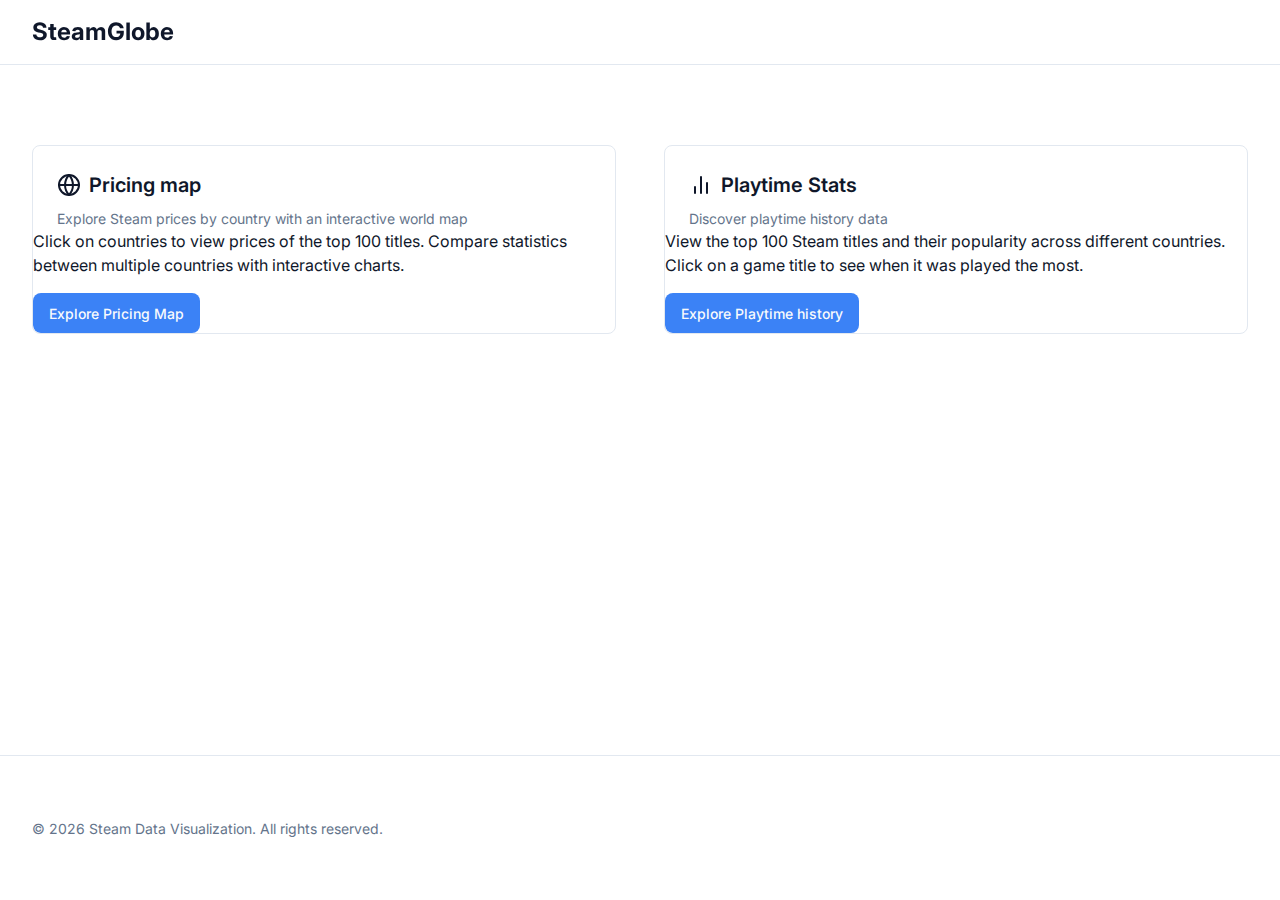
<file: index.html>
<!DOCTYPE html>
<html lang="hr">
<head>
    <meta charset="UTF-8">
    <meta name="viewport" content="width=device-width, initial-scale=1.0">
    <title>Steam Data Visualization</title>
    <link href="https://fonts.googleapis.com/css2?family=Inter:wght@400;500;600;700&display=swap" rel="stylesheet">
    <link rel="stylesheet" href="style.css">
</head>
<body>
<div class="container">
    <header class="navbar">
        <div class="navbar-container">
            <h1 class="navbar-title">SteamGlobe</h1>
        </div>
    </header>

    <main class="main">
        <section class="hero-section">
            <div class="card-grid">
                <div class="card">
                    <div class="card-header">
                        <h2 class="card-title">
                            <svg xmlns="http://www.w3.org/2000/svg" width="24" height="24" viewBox="0 0 24 24" fill="none" stroke="currentColor" stroke-width="2" stroke-linecap="round" stroke-linejoin="round" class="icon">
                                <circle cx="12" cy="12" r="10"></circle>
                                <path d="M12 2a15.3 15.3 0 0 1 4 10 15.3 15.3 0 0 1-4 10 15.3 15.3 0 0 1-4-10 15.3 15.3 0 0 1 4-10z"></path>
                                <path d="M2 12h20"></path>
                            </svg>
                            Pricing map
                        </h2>
                        <p class="card-description">
                            Explore Steam prices by country with an interactive world map
                        </p>
                    </div>
                    <div class="card-content">
                        <p class="card-text">
                            Click on countries to view prices of the top 100 titles. Compare statistics between multiple countries with interactive charts.
                        </p>
                        <a href="pricing-map.html" class="button">Explore Pricing Map</a>
                    </div>
                </div>

                <div class="card">
                    <div class="card-header">
                        <h2 class="card-title">
                            <svg xmlns="http://www.w3.org/2000/svg" width="24" height="24" viewBox="0 0 24 24" fill="none" stroke="currentColor" stroke-width="2" stroke-linecap="round" stroke-linejoin="round" class="icon">
                                <line x1="18" y1="20" x2="18" y2="10"></line>
                                <line x1="12" y1="20" x2="12" y2="4"></line>
                                <line x1="6" y1="20" x2="6" y2="14"></line>
                            </svg>
                            Playtime Stats
                        </h2>
                        <p class="card-description">
                            Discover playtime history data
                        </p>
                    </div>
                    <div class="card-content">
                        <p class="card-text">
                            View the top 100 Steam titles and their popularity across different countries. Click on a game title to see when it was played the most.
                        </p>
                        <a href="game-connections.html" class="button">Explore Playtime history</a>
                    </div>
                </div>
            </div>
        </section>
    </main>

    <footer class="footer">
        <div class="footer-container">
            <p class="footer-text">
                &copy; <span id="current-year"></span> Steam Data Visualization. All rights reserved.
            </p>
        </div>
    </footer>
</div>

<script>
    document.getElementById('current-year').textContent = new Date().getFullYear();
</script>
</body>
</html>
</file>
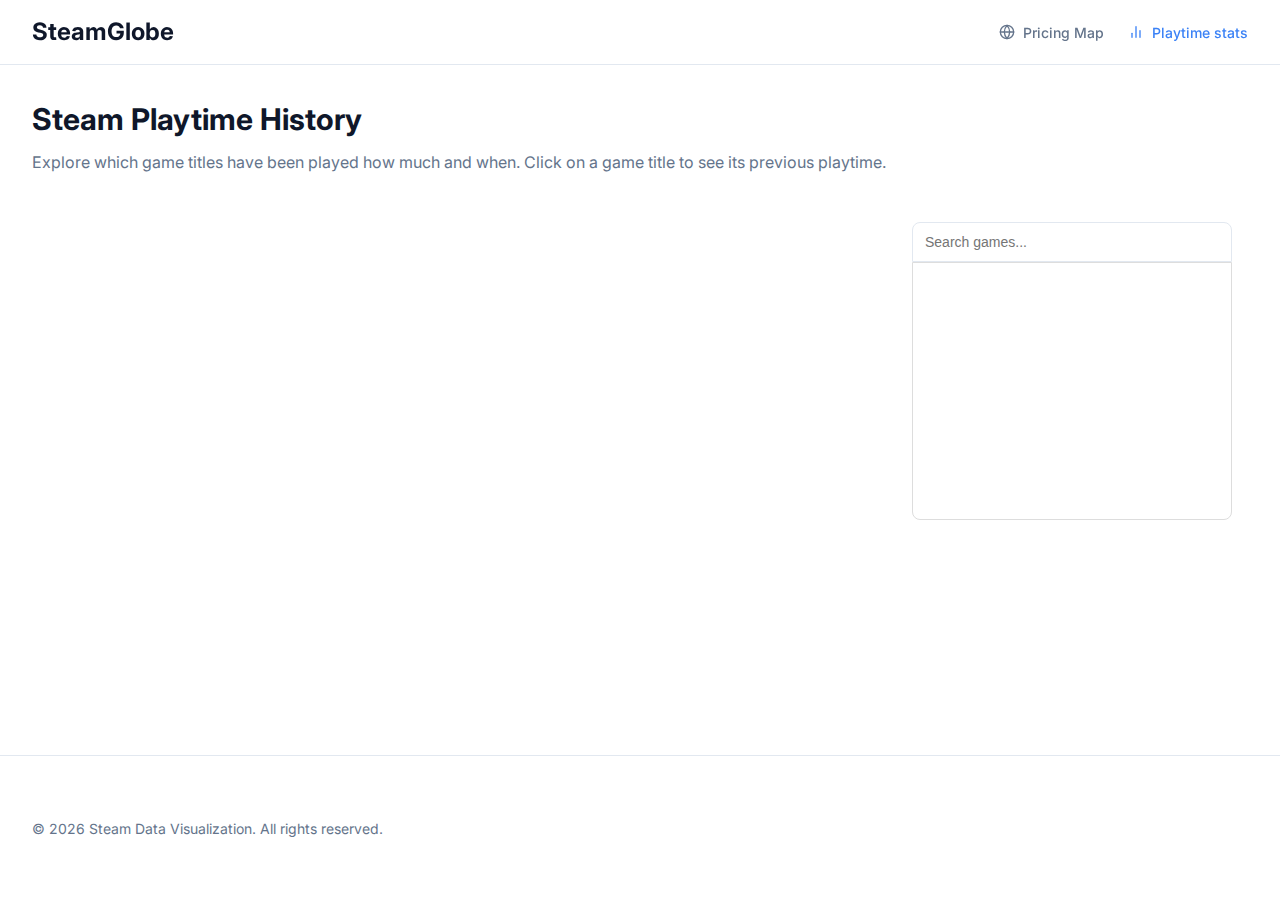
<file: game-connections.html>
<!DOCTYPE html>
<html lang="en">
<head>
    <meta charset="UTF-8">
    <meta name="viewport" content="width=device-width, initial-scale=1.0">
    <title>Game Connections - Steam Data Visualization</title>
    <link href="https://fonts.googleapis.com/css2?family=Inter:wght@400;500;600;700&display=swap" rel="stylesheet">
    <link rel="stylesheet" href="style.css">
    <script src="https://d3js.org/d3.v3.min.js"></script>
</head>
<body>
<div class="container">
    <header class="navbar">
        <div class="navbar-container">
            <h1 class="navbar-title">SteamGlobe</h1>
            <nav class="navbar-nav">
                <a href="pricing-map.html" class="navbar-link">
                    <svg xmlns="http://www.w3.org/2000/svg" width="16" height="16" viewBox="0 0 24 24" fill="none" stroke="currentColor" stroke-width="2" stroke-linecap="round" stroke-linejoin="round" class="icon">
                        <circle cx="12" cy="12" r="10"></circle>
                        <path d="M12 2a15.3 15.3 0 0 1 4 10 15.3 15.3 0 0 1-4 10 15.3 15.3 0 0 1-4-10 15.3 15.3 0 0 1 4-10z"></path>
                        <path d="M2 12h20"></path>
                    </svg>
                    Pricing Map
                </a>
                <a href="game-connections.html" class="navbar-link active">
                    <svg xmlns="http://www.w3.org/2000/svg" width="16" height="16" viewBox="0 0 24 24" fill="none" stroke="currentColor" stroke-width="2" stroke-linecap="round" stroke-linejoin="round" class="icon">
                        <line x1="18" y1="20" x2="18" y2="10"></line>
                        <line x1="12" y1="20" x2="12" y2="4"></line>
                        <line x1="6" y1="20" x2="6" y2="14"></line>
                    </svg>
                    Playtime stats
                </a>
            </nav>
        </div>
    </header>

    <main class="main">
        <div class="page-header">
            <h1 class="page-title">Steam Playtime History</h1>
            <p class="page-description">
                Explore which game titles have been played how much and when. Click on a game title to see its previous playtime.
            </p>
        </div>

        <div class="data-chart">
            <div class="search-container">
                <input type="text" id="game-search" class="search-input" placeholder="Search games...">
                <div id="game-list" class="game-list"></div>
            </div>
            <div id="playtime-chart" class="chart-container"></div>
            <div id="legend" class="legend-container"></div>
        </div>
    </main>

    <footer class="footer">
        <div class="footer-container">
            <p class="footer-text">
                &copy; <span id="current-year"></span> Steam Data Visualization. All rights reserved.
            </p>
        </div>
    </footer>
</div>

<script>
    document.getElementById('current-year').textContent = new Date().getFullYear();
</script>

<script>
    d3.json("data/data.json", function(error, games) {
        if (error) throw error;

        var selectedIds = [];
        var color = d3.scale.category10();

        function animateLine(path) {
            var totalLength = path.node().getTotalLength();
            path
                .attr("stroke-dasharray", totalLength + " " + totalLength)
                .attr("stroke-dashoffset", totalLength)
                .transition()
                .duration(800)
                .attr("stroke-dashoffset", 0);
        }

        function animateLineOut(path, callback) {
            var totalLength = path.node().getTotalLength();
            path
                .transition()
                .duration(600)
                .attr("stroke-dashoffset", totalLength)
                .each("end", function() {
                    path.remove();
                    if (callback) callback();
                });
        }


        // Prikaz svih igara
        function renderGameList(filteredGames) {
            var list = d3.select("#game-list").selectAll(".game-list-item")
                .data(filteredGames, function(d) { return d.appId; });

            var enter = list.enter()
                .append("div")
                .attr("class", "game-list-item")
                .style("display", "flex")
                .style("align-items", "center");

            enter.append("input")
                .attr("type", "checkbox")
                .attr("class", "game-checkbox")
                .attr("id", function(d) { return "cb-" + d.appId; })
                .property("checked", function(d) { return selectedIds.indexOf(d.appId) !== -1; })
                .on("change", function(d) {
                    if (this.checked) {
                        if (selectedIds.indexOf(d.appId) === -1) selectedIds.push(d.appId);
                    } else {
                        var idx = selectedIds.indexOf(d.appId);
                        if (idx !== -1) selectedIds.splice(idx, 1);
                    }
                    updateChart();
                });

            enter.append("label")
                .attr("for", function(d) { return "cb-" + d.appId; })
                .text(function(d) { return d.name; })
                .style("margin-left", "8px");

            list.exit().remove();

            // Osvježi stanje checkboxa na filter promjeni
            list.select("input.game-checkbox")
                .property("checked", function(d) { return selectedIds.indexOf(d.appId) !== -1; });
        }

        // Search funkcionalnost
        d3.select("#game-search").on("input", function() {
            var searchTerm = this.value.toLowerCase();
            var filtered = games.filter(function(g) {
                return g.name.toLowerCase().indexOf(searchTerm) !== -1;
            });
            renderGameList(filtered);
        });

        // Inicijalni prikaz svih igara
        renderGameList(games);

        // Inicijalni prikaz grafa
        updateChart();

        function updateChart() {
            d3.select("#playtime-chart").selectAll("*").remove();
            var margin = {top: 30, right: 80, bottom: 40, left: 60},
                width = 800 - margin.left - margin.right,
                height = 400 - margin.top - margin.bottom;

            var svg = d3.select("#playtime-chart")
                .append("svg")
                .attr("width", width + margin.left + margin.right)
                .attr("height", height + margin.top + margin.bottom)
                .append("g")
                .attr("transform", "translate(" + margin.left + "," + margin.top + ")");

            var selectedGames = games.filter(function(g) { return selectedIds.indexOf(g.appId) !== -1; });

            if (selectedGames.length === 0) {
                svg.append("text")
                    .attr("x", width/2)
                    .attr("y", height/2)
                    .attr("text-anchor", "middle")
                    .text("Select one or more games to view playtime history.");
                d3.select("#legend").selectAll("*").remove();
                return;
            }

            var parseTime = d3.time.format("%B %Y");
            var allMonths = d3.set();
            selectedGames.forEach(function(game) {
                game.monthlyPeakPlayers.forEach(function(mp) {
                    if (mp.month !== "Last 30 Days" && parseTime.parse(mp.month)) {
                        allMonths.add(mp.month);
                    }
                });
            });
            var months = allMonths.values().sort(function(a, b) {
                return parseTime.parse(a) - parseTime.parse(b);
            });

            if (months.length === 0) {
                svg.append("text")
                    .attr("x", width/2)
                    .attr("y", height/2)
                    .attr("text-anchor", "middle")
                    .text("No valid monthly data available.");
                d3.select("#legend").selectAll("*").remove();
                return;
            }

            var x = d3.time.scale()
                .domain(d3.extent(months, function(m) { return parseTime.parse(m); }))
                .range([0, width]);

            var y = d3.scale.linear()
                .domain([0, d3.max(selectedGames, function(game) {
                    return d3.max(game.monthlyPeakPlayers, function(mp) { return mp.peakPlayers; });
                })])
                .range([height, 0]);

            var xAxis = d3.svg.axis().scale(x).orient("bottom").ticks(10);
            svg.append("g")
                .attr("class", "x axis")
                .attr("transform", "translate(0," + height + ")")
                .call(xAxis);

            var yAxis = d3.svg.axis().scale(y).orient("left");
            svg.append("g")
                .attr("class", "y axis")
                .call(yAxis);

            var line = d3.svg.line()
                .x(function(d) { return x(parseTime.parse(d.month)); })
                .y(function(d) { return y(d.peakPlayers); });

            // Tooltip div (samo jednom na stranici)
            var tooltip = d3.select("body").selectAll(".d3-tooltip").data([0]);
            tooltip = tooltip.enter()
                .append("div")
                .attr("class", "d3-tooltip")
                .style("opacity", 0)
                .merge ? tooltip : tooltip; // ovo radi samo u v4+, ali u v3 je dovoljno gore

            selectedGames.forEach(function(game, i) {
                var filteredData = game.monthlyPeakPlayers.filter(function(mp){
                    return mp.month !== "Last 30 Days" && parseTime.parse(mp.month);
                });

                svg.append("path")
                    .datum(filteredData)
                    .attr("class", "line")
                    .attr("d", line)
                    .style("stroke", color(game.name))
                    .style("stroke-width", 2)
                    .style("fill", "none");

                // Dodaj točke na liniju
                svg.selectAll(".dot-" + i)
                    .data(filteredData)
                    .enter()
                    .append("circle")
                    .attr("class", "dot dot-" + i)
                    .attr("cx", function(d) { return x(parseTime.parse(d.month)); })
                    .attr("cy", function(d) { return y(d.peakPlayers); })
                    .attr("r", 3) // početni radijus
                    .style("fill", color(game.name))
                    .on("mouseover", function(d) {
                        d3.select(this)
                            .transition().duration(100)
                            .attr("r", 5); // povećaj na hover
                        tooltip.style("opacity", 0.95)
                            .html(
                                "<strong>" + game.name + "</strong><br>" +
                                d.month + "<br>" +
                                "Peak players: " + d.peakPlayers
                            )
                            .style("left", (d3.event.pageX + 15) + "px")
                            .style("top", (d3.event.pageY - 28) + "px");
                    })
                    .on("mousemove", function() {
                        tooltip.style("left", (d3.event.pageX + 15) + "px")
                            .style("top", (d3.event.pageY - 28) + "px");
                    })
                    .on("mouseout", function() {
                        d3.select(this)
                            .transition().duration(100)
                            .attr("r", 3); // vrati na početni radijus
                        tooltip.style("opacity", 0);
                    });
            });

            svg.append("text")
                .attr("transform", "rotate(-90)")
                .attr("y", -50)
                .attr("x", -height/2)
                .attr("dy", "1em")
                .style("text-anchor", "middle")
                .text("Monthly Peak Players");

            svg.append("text")
                .attr("x", width / 2)
                .attr("y", height + 35)
                .attr("text-anchor", "middle")
                .text("Month");

            // Render legend
            var legendDiv = d3.select("#legend");
            legendDiv.selectAll("*").remove();

            selectedGames.forEach(function(game, i) {
                var item = legendDiv.append("div")
                    .attr("class", "legend-item");
                item.append("span")
                    .attr("class", "legend-color")
                    .style("background", color(game.name));
                item.append("span")
                    .text(game.name);
            });
        }
    });

</script>
</body>
</html>
</file>
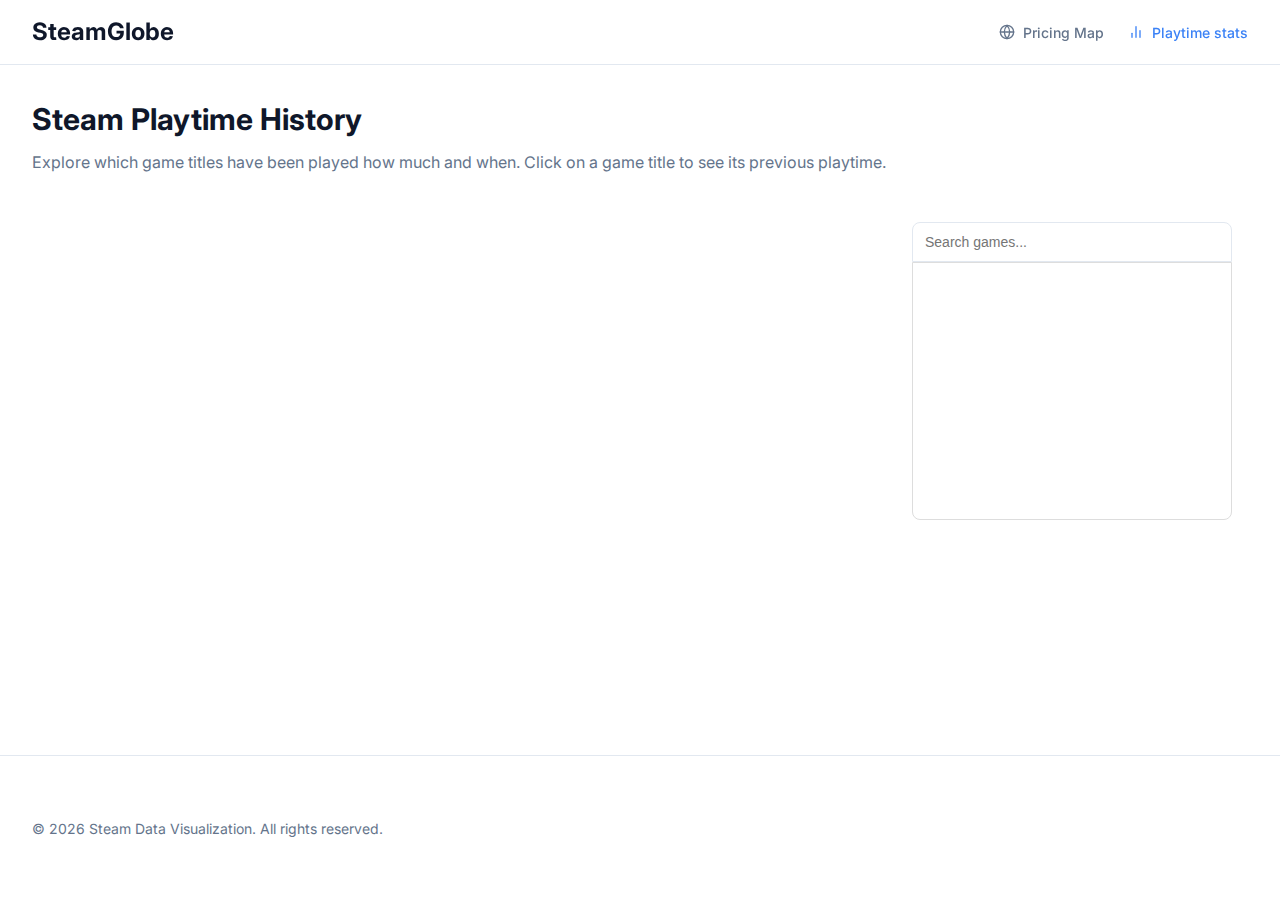
<file: playtime-stats.html>
<!DOCTYPE html>
<html lang="en">
<head>
    <meta charset="UTF-8">
    <meta name="viewport" content="width=device-width, initial-scale=1.0">
    <title>Playtime stats - Steam Data Visualization</title>
    <link href="https://fonts.googleapis.com/css2?family=Inter:wght@400;500;600;700&display=swap" rel="stylesheet">
    <link rel="stylesheet" href="style.css">
    <script src="https://d3js.org/d3.v3.min.js"></script>
</head>
<body class="playtime-stats">

<div class="container">
    <header class="navbar">
        <div class="navbar-container">
            <h1 class="navbar-title">SteamGlobe</h1>
            <nav class="navbar-nav">
                <a href="pricing-map.html" class="navbar-link">
                    <svg xmlns="http://www.w3.org/2000/svg" width="16" height="16" viewBox="0 0 24 24" fill="none" stroke="currentColor" stroke-width="2" stroke-linecap="round" stroke-linejoin="round" class="icon">
                        <circle cx="12" cy="12" r="10"></circle>
                        <path d="M12 2a15.3 15.3 0 0 1 4 10 15.3 15.3 0 0 1-4 10 15.3 15.3 0 0 1-4-10 15.3 15.3 0 0 1 4-10z"></path>
                        <path d="M2 12h20"></path>
                    </svg>
                    Pricing Map
                </a>
                <a href="playtime-stats.html" class="navbar-link active">
                    <svg xmlns="http://www.w3.org/2000/svg" width="16" height="16" viewBox="0 0 24 24" fill="none" stroke="currentColor" stroke-width="2" stroke-linecap="round" stroke-linejoin="round" class="icon">
                        <line x1="18" y1="20" x2="18" y2="10"></line>
                        <line x1="12" y1="20" x2="12" y2="4"></line>
                        <line x1="6" y1="20" x2="6" y2="14"></line>
                    </svg>
                    Playtime stats
                </a>
            </nav>
        </div>
    </header>

    <main class="main">
        <div class="page-header">
            <h1 class="page-title">Steam Playtime History</h1>
            <p class="page-description">
                Explore which game titles have been played how much and when. Click on a game title to see its previous playtime.
            </p>
        </div>

        <div class="data-chart">
            <div class="search-container">
                <input type="text" id="game-search" class="search-input" placeholder="Search games...">
                <div id="game-list" class="game-list"></div>
            </div>
            <div class="playtime-container">
                <div id="playtime-chart" class="chart-container"></div>
                <div id="legend" class="legend-container"></div>
            </div>
        </div>
    </main>

    <footer class="footer">
        <div class="footer-container">
            <p class="footer-text">
                &copy; <span id="current-year"></span> Steam Data Visualization. All rights reserved.
            </p>
        </div>
    </footer>
</div>

<script src="script.js"></script>

</body>
</html>
</file>
<file: style.css>
/* Base styles */
:root {
    --background: #ffffff;
    --foreground: #0f172a;
    --card: #ffffff;
    --card-foreground: #0f172a;
    --primary: #3b82f6;
    --primary-foreground: #f8fafc;
    --secondary: #f1f5f9;
    --secondary-foreground: #1e293b;
    --muted: #f1f5f9;
    --muted-foreground: #64748b;
    --accent: #f1f5f9;
    --accent-foreground: #1e293b;
    --destructive: #ef4444;
    --destructive-foreground: #f8fafc;
    --border: #e2e8f0;
    --input: #e2e8f0;
    --ring: #3b82f6;
    --radius: 0.5rem;

    /* Chart colors */
    --chart-1: #3b82f6;
    --chart-2: #10b981;
    --chart-3: #f59e0b;
}

* {
    margin: 0;
    padding: 0;
    box-sizing: border-box;
}

body {
    font-family: "Inter", sans-serif;
    background-color: var(--background);
    color: var(--foreground);
    line-height: 1.5;
}

.container {
    display: flex;
    flex-direction: column;
    min-height: 100vh;
}

/* Navbar */
.navbar {
    position: sticky;
    top: 0;
    z-index: 10;
    border-bottom: 1px solid var(--border);
    background-color: rgba(255, 255, 255, 0.95);
    backdrop-filter: blur(8px);
}

.navbar-container {
    max-width: 1400px;
    margin: 0 auto;
    padding: 0 2rem;
    display: flex;
    height: 4rem;
    align-items: center;
}

.navbar-title {
    font-size: 1.5rem;
    font-weight: 700;
}

.navbar-logo {
    font-size: 1.25rem;
    font-weight: 700;
    text-decoration: none;
    color: var(--foreground);
}

.navbar-nav {
    margin-left: auto;
    display: flex;
    gap: 1.5rem;
}

.navbar-link {
    display: flex;
    align-items: center;
    gap: 0.5rem;
    font-size: 0.875rem;
    font-weight: 500;
    color: var(--muted-foreground);
    text-decoration: none;
    transition: color 0.2s;
}

.navbar-link:hover {
    color: var(--primary);
}

.navbar-link.active {
    color: var(--primary);
}

.icon {
    display: inline-block;
    vertical-align: middle;
}

/* Main content */
.main {
    flex: 1;
    max-width: 1400px;
    margin: 0 auto;
    padding: 2rem;
    width: 100%;
}

/* Hero section */
.hero-section {
    padding: 3rem 0;
}

/* Cards */
.card-grid {
    display: grid;
    gap: 1.5rem;
    grid-template-columns: 1fr;
}

@media (min-width: 768px) {
    .card-grid {
        grid-template-columns: repeat(2, 1fr);
        gap: 3rem;
    }
}

.card {
    background-color: var(--card);
    border-radius: var(--radius);
    border: 1px solid var(--border);
    overflow: hidden;
    transition: box-shadow 0.2s, transform 0.2s;
}

.card:hover {
    box-shadow: 0 10px 15px -3px rgba(0, 0, 0, 0.1), 0 4px 6px -2px rgba(0, 0, 0, 0.05);
}

.card-header {
    padding: 1.5rem 1.5rem 0;
}

.card-title {
    font-size: 1.25rem;
    font-weight: 600;
    display: flex;
    align-items: center;
    gap: 0.5rem;
    margin-bottom: 0.5rem;
}

.card-description {
    color: var(--muted-foreground);
    font-size: 0.875rem;
}

.card-content > .world-map-container > svg {
    width: 100%;
    height: 100%;
    object-fit: cover;
}

.card-text {
    margin-bottom: 1rem;
}

/* Buttons */
.button {
    display: inline-flex;
    align-items: center;
    justify-content: center;
    border-radius: var(--radius);
    font-size: 0.875rem;
    font-weight: 500;
    height: 2.5rem;
    padding: 0 1rem;
    background-color: var(--primary);
    color: var(--primary-foreground);
    text-decoration: none;
    transition: background-color 0.2s;
    border: none;
    cursor: pointer;
}

.button:hover {
    background-color: #2563eb;
}

/* Footer */
.footer {
    border-top: 1px solid var(--border);
    padding: 1.5rem 0;
}

.footer-container {
    max-width: 1400px;
    margin: 0 auto;
    padding: 0 2rem;
    display: flex;
    justify-content: center;
    align-items: center;
}

@media (min-width: 768px) {
    .footer-container {
        height: 6rem;
        justify-content: space-between;
    }
}

.footer-text {
    font-size: 0.875rem;
    color: var(--muted-foreground);
}

/* Page header */
.page-header {
    margin-bottom: 2rem;
}

.page-title {
    font-size: 1.875rem;
    font-weight: 700;
    margin-bottom: 0.5rem;
}

.page-description {
    color: var(--muted-foreground);
}

/* Visualization grid */
.visualization-grid {
    display: grid;
    gap: 1.5rem;
    grid-template-columns: 1fr;
}

@media (min-width: 1024px) {
    .visualization-grid {
        grid-template-columns: 3fr 2fr;
    }
}

/* World map */
.world-map-container {
    width: 100%;
    height: 500px;
    overflow: hidden;
}

/* Country stats */
.country-stats-container {
    width: 100%;
    height: 100%;
}

.no-selection-message {
    display: flex;
    justify-content: center;
    align-items: center;
    height: 12rem;
    color: var(--muted-foreground);
}

/* Tabs */
.tabs {
    width: 100%;
}

.tabs-list {
    display: grid;
    grid-template-columns: repeat(3, 1fr);
    gap: 0.5rem;
    margin-bottom: 1rem;
    background-color: var(--muted);
    padding: 0.25rem;
    border-radius: var(--radius);
}

.tab-button {
    padding: 0.5rem;
    background: none;
    border: none;
    border-radius: calc(var(--radius) - 0.25rem);
    font-size: 0.875rem;
    font-weight: 500;
    color: var(--muted-foreground);
    cursor: pointer;
    transition: background-color 0.2s, color 0.2s;
}

.tab-button.active {
    background-color: var(--background);
    color: var(--foreground);
    box-shadow: 0 1px 3px rgba(0, 0, 0, 0.1);
}

.tab-content {
    display: none;
    padding-top: 1rem;
}

.tab-content.active {
    display: block;
}

.chart-container {
    width: 100%;
}

/* Game connections */
.connections-header {
    display: flex;
    justify-content: space-between;
    align-items: center;
    flex-wrap: wrap;
    gap: 1rem;
}

.search-container {
    max-width: 20rem;
    width: 100%;
}

.search-input {
    width: 100%;
    height: 2.5rem;
    padding: 0 0.75rem;
    border-radius: var(--radius) var(--radius) 0 0;
    border: 1px solid var(--input);
    background-color: var(--background);
    color: var(--foreground);
    font-size: 0.875rem;
}

.search-input:focus {
    outline: none;
    border-color: var(--ring);
    box-shadow: 0 0 0 2px rgba(59, 130, 246, 0.25);
}

.connections-container {
    width: 100%;
    height: 600px;
    overflow-x: auto;
}

/* D3.js styling */
.axis path,
.axis line {
    fill: none;
    stroke: #e2e8f0;
    shape-rendering: crispEdges;
}

.axis text {
    font-size: 11px;
    fill: #64748b;
}

.bar:hover {
    opacity: 0.8;
}

.country {
    cursor: pointer;
}

.country:hover {
    fill: #94a3b8;
}

.game-list-item {
    padding: 6px 12px;
    border-bottom: 1px solid #eee;
    display: flex;
    align-items: center;
    cursor: pointer;
    transition: background 0.2s;
}
.game-list-item label {
    margin-left: 8px;
    cursor: pointer;
}
#game-list {
    max-height: 350px;
    overflow-y: auto;
    border: 1px solid #ddd;
    margin-bottom: 20px;
    border-radius: 0 0 var(--radius) var(--radius);
}

.card > .card-content > .search-container > input:focus + .card > .card-content > .search-container > div {
    display: flex;
}

.data-chart {
    position: relative;
    width: 100%;
    height: 100%;
    display: block;
}

.data-chart > div.search-container {
    position: absolute;
    top: 1rem;
    right: 1rem;
}

.data-chart > div.search-container > div.game-list {
    position: absolute;
    height: 16.1rem;
    width: 100%;
}

.legend-container {
    margin-left: 4rem;
    display: flex;
    flex-direction: row;
    gap: 1rem;
}
.legend-item {
    display: flex;
    align-items: center;
    gap: .2rem;
    font-size: 15px;
}
.legend-color {
    width: .75rem;
    height: .75rem;
    border-radius: 2px;
    display: inline-block;
}

.d3-tooltip {
    position: absolute;
    pointer-events: none;
    background: #222;
    color: #fff;
    padding: 6px 12px;
    border-radius: 4px;
    font-size: 14px;
    z-index: 10;
    opacity: 0.95;
    box-shadow: 0 2px 8px rgba(0,0,0,0.2);
}

.hover-line {
    transition: opacity 0.2s;
}
</file>
